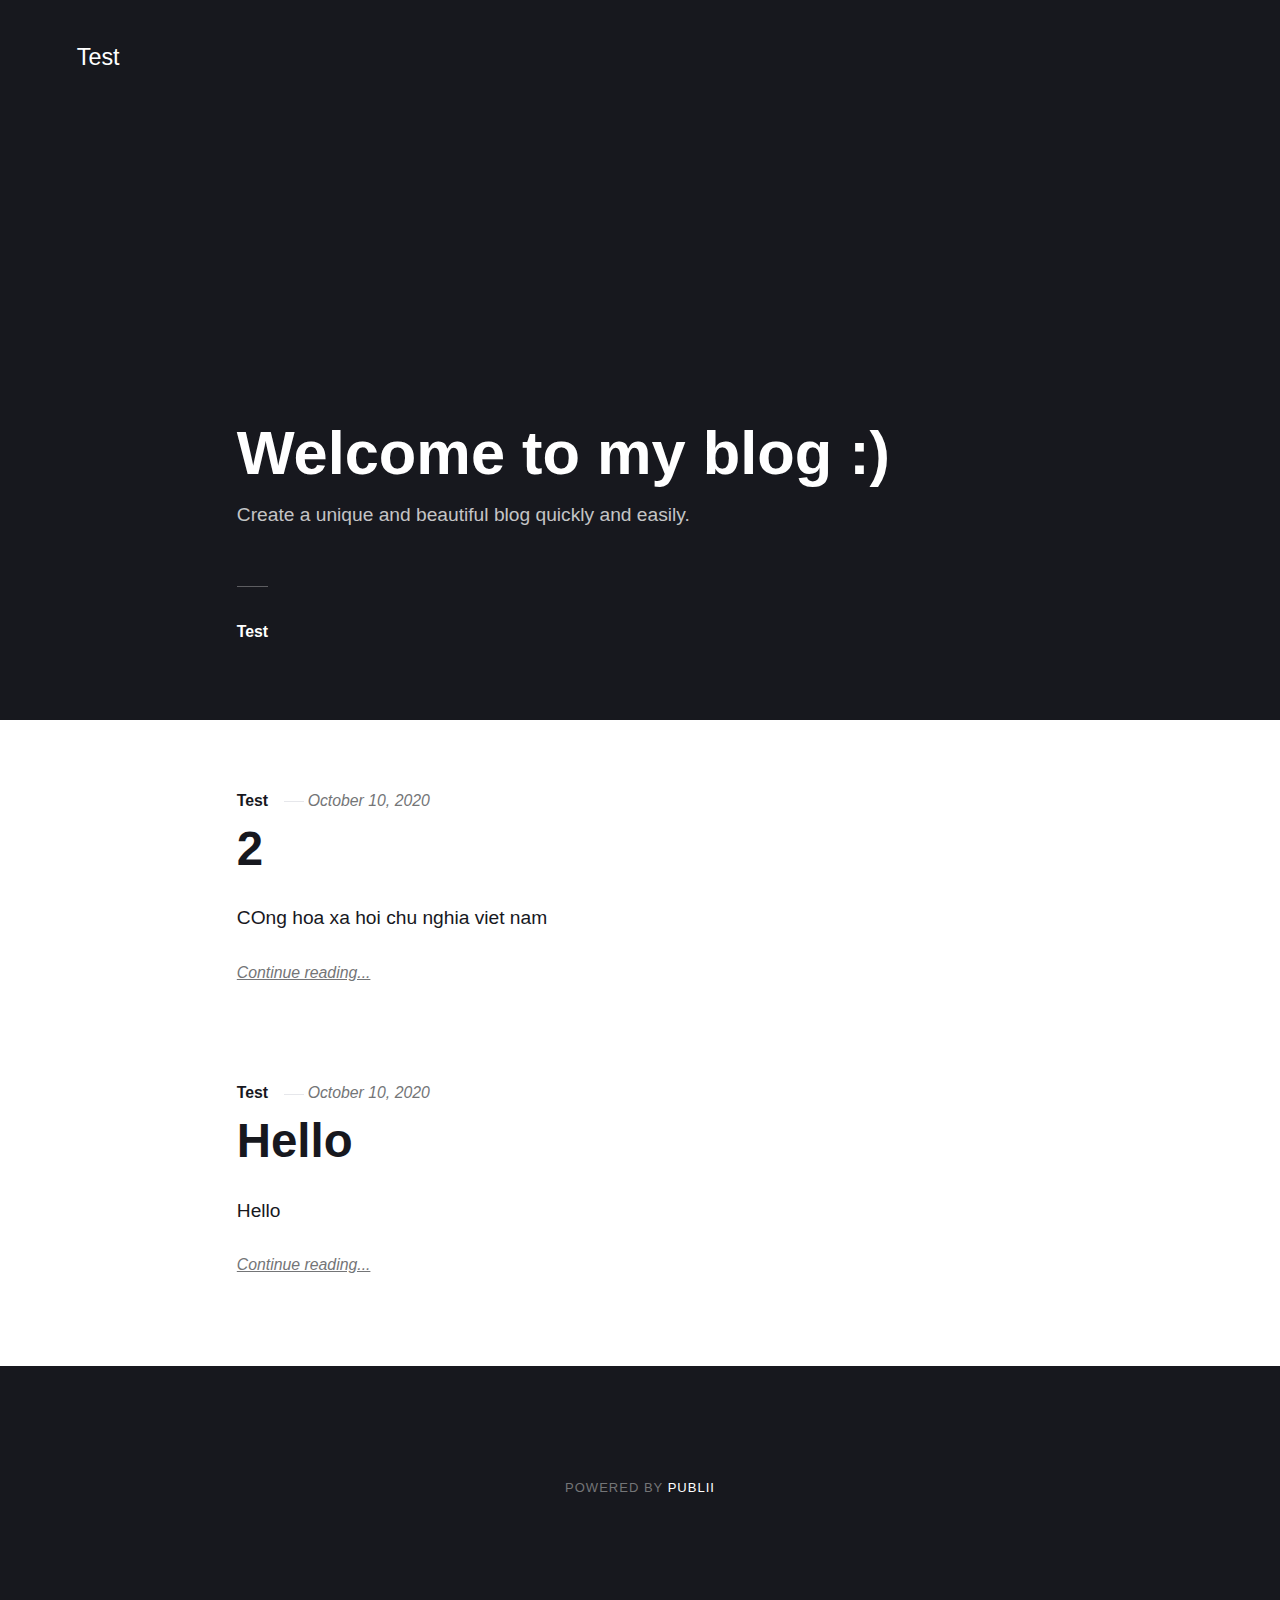
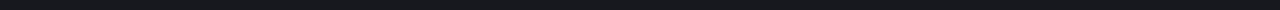
<file: index.html>
<!DOCTYPE html><html lang="en"><head><meta charset="utf-8"><meta http-equiv="X-UA-Compatible" content="IE=edge"><meta name="viewport" content="width=device-width,initial-scale=1"><title>Test</title><meta name="generator" content="Publii Open-Source CMS for Static Site"><link rel="canonical" href="https://thanhtuht.github.io/animewallpaper/"><link rel="alternate" type="application/atom+xml" href="https://thanhtuht.github.io/animewallpaper/feed.xml"><link rel="alternate" type="application/json" href="https://thanhtuht.github.io/animewallpaper/feed.json"><meta property="og:title" content="Test"><meta property="og:site_name" content="Test"><meta property="og:description" content=""><meta property="og:url" content="https://thanhtuht.github.io/animewallpaper/"><meta property="og:type" content="website"><style>:root{--body-font:-apple-system,BlinkMacSystemFont,"Segoe UI",Roboto,Oxygen,Ubuntu,Cantarell,"Fira Sans","Droid Sans","Helvetica Neue",Arial,sans-serif,"Apple Color Emoji","Segoe UI Emoji","Segoe UI Symbol";--heading-font:-apple-system,BlinkMacSystemFont,"Segoe UI",Roboto,Oxygen,Ubuntu,Cantarell,"Fira Sans","Droid Sans","Helvetica Neue",Arial,sans-serif,"Apple Color Emoji","Segoe UI Emoji","Segoe UI Symbol";--logo-font:-apple-system,BlinkMacSystemFont,"Segoe UI",Roboto,Oxygen,Ubuntu,Cantarell,"Fira Sans","Droid Sans","Helvetica Neue",Arial,sans-serif,"Apple Color Emoji","Segoe UI Emoji","Segoe UI Symbol";--menu-font:-apple-system,BlinkMacSystemFont,"Segoe UI",Roboto,Oxygen,Ubuntu,Cantarell,"Fira Sans","Droid Sans","Helvetica Neue",Arial,sans-serif,"Apple Color Emoji","Segoe UI Emoji","Segoe UI Symbol"}</style><link rel="stylesheet" href="https://thanhtuht.github.io/animewallpaper/assets/css/style.css?v=9ca40a77a97cb25a1d24b77f90319984"><script type="application/ld+json">{"@context":"http://schema.org","@type":"Organization","name":"Test","url":"https://thanhtuht.github.io/animewallpaper/"}</script></head><body><div class="site-container"><header class="top" id="js-header"><a class="logo" href="https://thanhtuht.github.io/animewallpaper/">Test</a></header><main><div class="hero"><header class="hero__content"><div class="wrapper"><h1>Welcome to my blog :)</h1><p>Create a unique and beautiful blog quickly and easily.</p><div class="post__meta post__meta--author"><a href="https://thanhtuht.github.io/animewallpaper/authors/test/" class="feed__author invert">Test</a></div></div></header></div><div class="feed"><article class="feed__item"><header class="wrapper"><div class="feed__meta"><a href="https://thanhtuht.github.io/animewallpaper/authors/test/" class="feed__author invert">Test</a> <time datetime="2020-10-10T20:18" class="feed__date">October 10, 2020</time></div><h2><a href="https://thanhtuht.github.io/animewallpaper/2/" class="invert">2</a></h2></header><div class="wrapper"><p>COng hoa xa hoi chu nghia viet nam</p><a href="https://thanhtuht.github.io/animewallpaper/2/" class="readmore feed__readmore invert">Continue reading...</a></div></article><article class="feed__item"><header class="wrapper"><div class="feed__meta"><a href="https://thanhtuht.github.io/animewallpaper/authors/test/" class="feed__author invert">Test</a> <time datetime="2020-10-10T20:17" class="feed__date">October 10, 2020</time></div><h2><a href="https://thanhtuht.github.io/animewallpaper/hello/" class="invert">Hello</a></h2></header><div class="wrapper"><p>Hello</p><a href="https://thanhtuht.github.io/animewallpaper/hello/" class="readmore feed__readmore invert">Continue reading...</a></div></article></div></main><footer class="footer"><div class="footer__copyright">Powered by <a href="https://getpublii.com" target="_blank" rel="nofollow noopener">Publii</a></div><button class="footer__bttop js-footer__bttop" aria-label="Back to top"><svg><title>Back to top</title><use xlink:href="https://thanhtuht.github.io/animewallpaper/assets/svg/svg-map.svg#toparrow"/></svg></button></footer></div><script>window.publiiThemeMenuConfig = {    
        mobileMenuMode: 'sidebar',
        animationSpeed: 300,
        submenuWidth: 'auto',
        doubleClickTime: 500,
        mobileMenuExpandableSubmenus: true, 
        relatedContainerForOverlayMenuSelector: '.top',
   };</script><script defer="defer" src="https://thanhtuht.github.io/animewallpaper/assets/js/scripts.min.js?v=f4c4d35432d0e17d212f2fae4e0f8247"></script><script>var images = document.querySelectorAll('img[loading]');

        for (var i = 0; i < images.length; i++) {
            if (images[i].complete) {
                images[i].classList.add('is-loaded');
            } else {
                images[i].addEventListener('load', function () {
                    this.classList.add('is-loaded');
                }, false);
            }
        }</script></body></html>
</file>
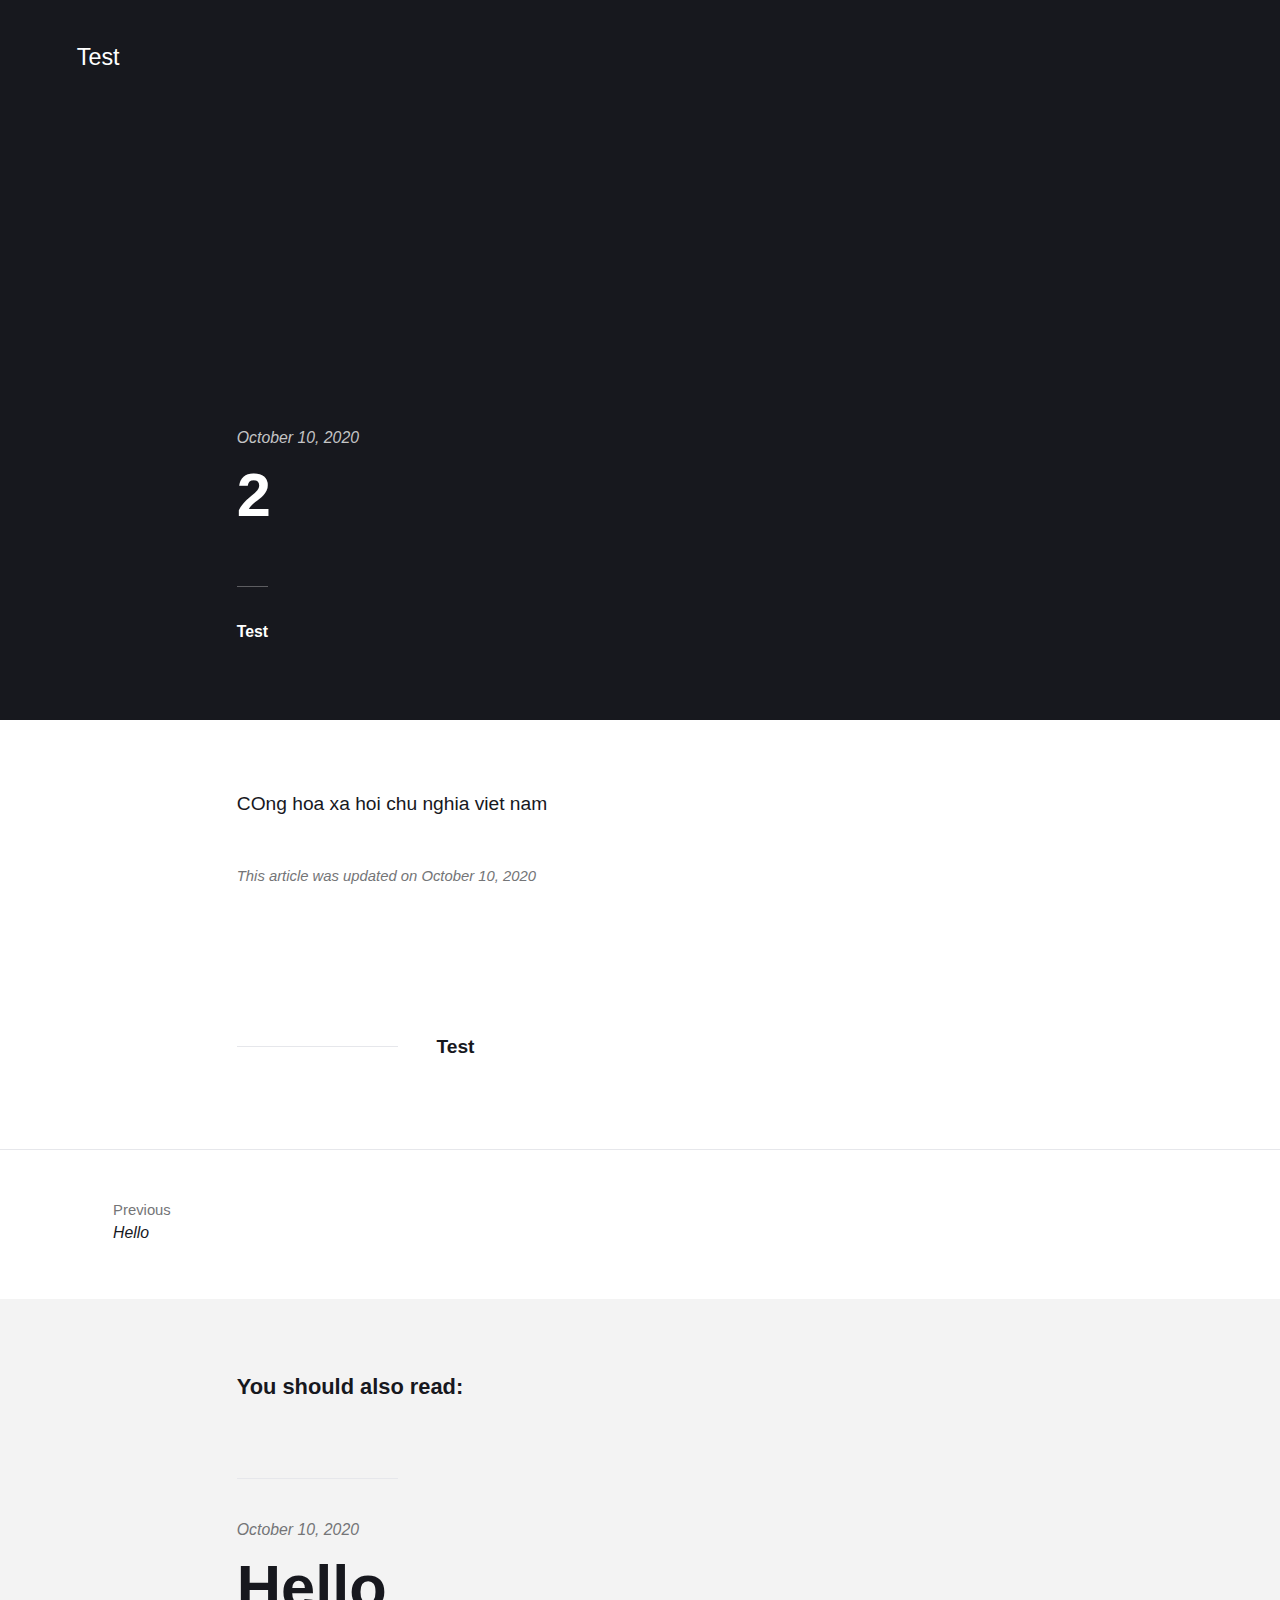
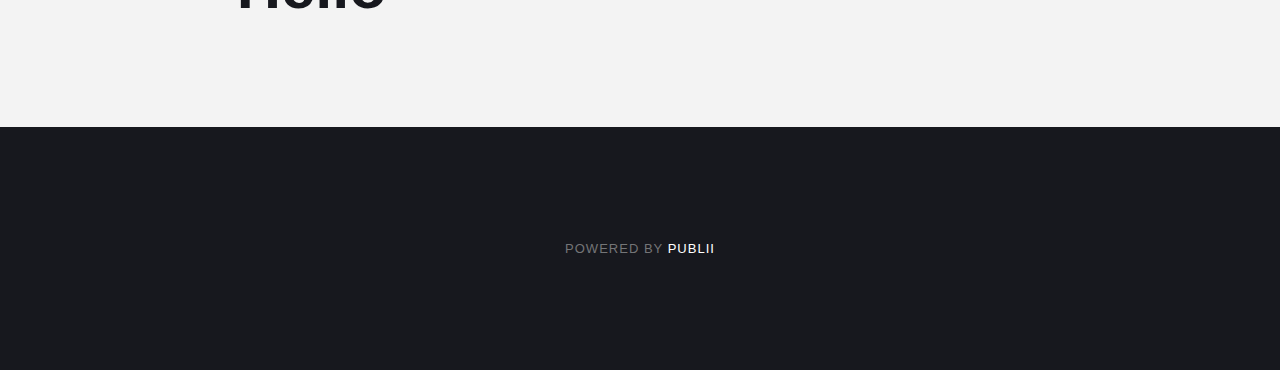
<file: 2/index.html>
<!DOCTYPE html><html lang="en"><head><meta charset="utf-8"><meta http-equiv="X-UA-Compatible" content="IE=edge"><meta name="viewport" content="width=device-width,initial-scale=1"><title>2 - Test</title><meta name="description" content="COng hoa xa hoi chu nghia viet nam"><meta name="generator" content="Publii Open-Source CMS for Static Site"><link rel="canonical" href="https://thanhtuht.github.io/animewallpaper/2/"><link rel="alternate" type="application/atom+xml" href="https://thanhtuht.github.io/animewallpaper/feed.xml"><link rel="alternate" type="application/json" href="https://thanhtuht.github.io/animewallpaper/feed.json"><meta property="og:title" content="2"><meta property="og:site_name" content="Test"><meta property="og:description" content="COng hoa xa hoi chu nghia viet nam"><meta property="og:url" content="https://thanhtuht.github.io/animewallpaper/2/"><meta property="og:type" content="article"><style>:root{--body-font:-apple-system,BlinkMacSystemFont,"Segoe UI",Roboto,Oxygen,Ubuntu,Cantarell,"Fira Sans","Droid Sans","Helvetica Neue",Arial,sans-serif,"Apple Color Emoji","Segoe UI Emoji","Segoe UI Symbol";--heading-font:-apple-system,BlinkMacSystemFont,"Segoe UI",Roboto,Oxygen,Ubuntu,Cantarell,"Fira Sans","Droid Sans","Helvetica Neue",Arial,sans-serif,"Apple Color Emoji","Segoe UI Emoji","Segoe UI Symbol";--logo-font:-apple-system,BlinkMacSystemFont,"Segoe UI",Roboto,Oxygen,Ubuntu,Cantarell,"Fira Sans","Droid Sans","Helvetica Neue",Arial,sans-serif,"Apple Color Emoji","Segoe UI Emoji","Segoe UI Symbol";--menu-font:-apple-system,BlinkMacSystemFont,"Segoe UI",Roboto,Oxygen,Ubuntu,Cantarell,"Fira Sans","Droid Sans","Helvetica Neue",Arial,sans-serif,"Apple Color Emoji","Segoe UI Emoji","Segoe UI Symbol"}</style><link rel="stylesheet" href="https://thanhtuht.github.io/animewallpaper/assets/css/style.css?v=9ca40a77a97cb25a1d24b77f90319984"><script type="application/ld+json">{"@context":"http://schema.org","@type":"Article","mainEntityOfPage":{"@type":"WebPage","@id":"https://thanhtuht.github.io/animewallpaper/2/"},"headline":"2","datePublished":"2020-10-10T20:18","dateModified":"2020-10-10T20:50","description":"COng hoa xa hoi chu nghia viet nam","author":{"@type":"Person","name":"Test"},"publisher":{"@type":"Organization","name":"Test"}}</script></head><body><div class="site-container"><header class="top" id="js-header"><a class="logo" href="https://thanhtuht.github.io/animewallpaper/">Test</a></header><main><article class="post"><div class="hero"><header class="hero__content"><div class="wrapper"><div class="post__meta"><time datetime="2020-10-10T20:18">October 10, 2020</time></div><h1>2</h1><div class="post__meta post__meta--author"><a href="https://thanhtuht.github.io/animewallpaper/authors/test/" class="feed__author invert">Test</a></div></div></header></div><div class="wrapper post__entry"><p>COng hoa xa hoi chu nghia viet nam</p></div><footer class="wrapper post__footer"><p class="post__last-updated">This article was updated on October 10, 2020</p><div class="post__share"></div><div class="post__bio bio"><div class="bio__info"><h3 class="bio__name"><a href="https://thanhtuht.github.io/animewallpaper/authors/test/" class="invert" rel="author">Test</a></h3></div></div></footer></article><nav class="post__nav"><div class="post__nav-inner"><div class="post__nav-prev"><svg width="1.041em" height="0.416em" aria-hidden="true"><use xlink:href="https://thanhtuht.github.io/animewallpaper/assets/svg/svg-map.svg#arrow-prev"/></svg> <a href="https://thanhtuht.github.io/animewallpaper/hello/" class="invert post__nav-link" rel="prev"><span>Previous</span> Hello</a></div></div></nav><div class="post__related related"><div class="wrapper"><h2 class="h5 related__title">You should also read:</h2><article class="related__item"><div class="feed__meta"><time datetime="2020-10-10T20:17" class="feed__date">October 10, 2020</time></div><h3 class="h1"><a href="https://thanhtuht.github.io/animewallpaper/hello/" class="invert">Hello</a></h3></article></div></div></main><footer class="footer"><div class="footer__copyright">Powered by <a href="https://getpublii.com" target="_blank" rel="nofollow noopener">Publii</a></div><button class="footer__bttop js-footer__bttop" aria-label="Back to top"><svg><title>Back to top</title><use xlink:href="https://thanhtuht.github.io/animewallpaper/assets/svg/svg-map.svg#toparrow"/></svg></button></footer></div><script>window.publiiThemeMenuConfig = {    
        mobileMenuMode: 'sidebar',
        animationSpeed: 300,
        submenuWidth: 'auto',
        doubleClickTime: 500,
        mobileMenuExpandableSubmenus: true, 
        relatedContainerForOverlayMenuSelector: '.top',
   };</script><script defer="defer" src="https://thanhtuht.github.io/animewallpaper/assets/js/scripts.min.js?v=f4c4d35432d0e17d212f2fae4e0f8247"></script><script>var images = document.querySelectorAll('img[loading]');

        for (var i = 0; i < images.length; i++) {
            if (images[i].complete) {
                images[i].classList.add('is-loaded');
            } else {
                images[i].addEventListener('load', function () {
                    this.classList.add('is-loaded');
                }, false);
            }
        }</script></body></html>
</file>
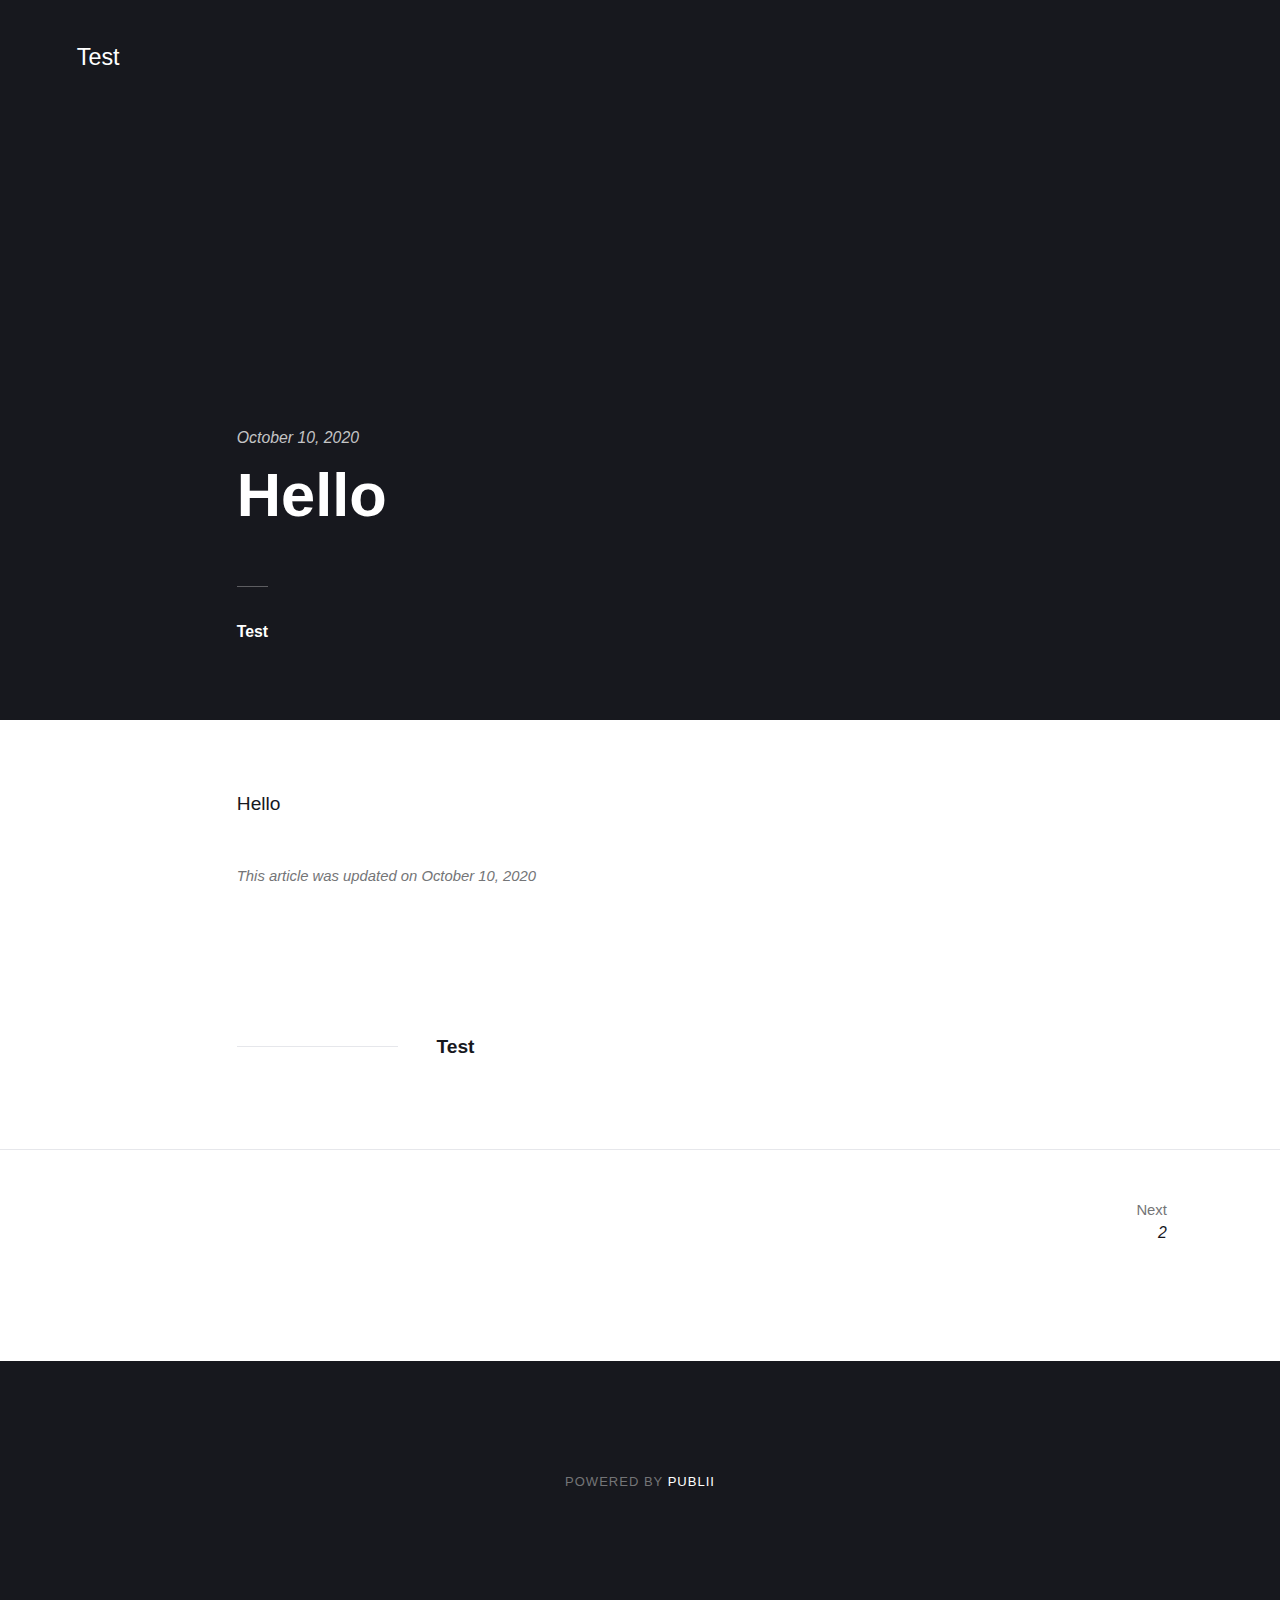
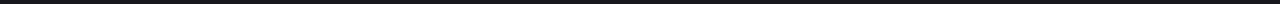
<file: hello/index.html>
<!DOCTYPE html><html lang="en"><head><meta charset="utf-8"><meta http-equiv="X-UA-Compatible" content="IE=edge"><meta name="viewport" content="width=device-width,initial-scale=1"><title>Hello - Test</title><meta name="description" content="Hello"><meta name="generator" content="Publii Open-Source CMS for Static Site"><link rel="canonical" href="https://thanhtuht.github.io/animewallpaper/hello/"><link rel="alternate" type="application/atom+xml" href="https://thanhtuht.github.io/animewallpaper/feed.xml"><link rel="alternate" type="application/json" href="https://thanhtuht.github.io/animewallpaper/feed.json"><meta property="og:title" content="Hello"><meta property="og:site_name" content="Test"><meta property="og:description" content="Hello"><meta property="og:url" content="https://thanhtuht.github.io/animewallpaper/hello/"><meta property="og:type" content="article"><style>:root{--body-font:-apple-system,BlinkMacSystemFont,"Segoe UI",Roboto,Oxygen,Ubuntu,Cantarell,"Fira Sans","Droid Sans","Helvetica Neue",Arial,sans-serif,"Apple Color Emoji","Segoe UI Emoji","Segoe UI Symbol";--heading-font:-apple-system,BlinkMacSystemFont,"Segoe UI",Roboto,Oxygen,Ubuntu,Cantarell,"Fira Sans","Droid Sans","Helvetica Neue",Arial,sans-serif,"Apple Color Emoji","Segoe UI Emoji","Segoe UI Symbol";--logo-font:-apple-system,BlinkMacSystemFont,"Segoe UI",Roboto,Oxygen,Ubuntu,Cantarell,"Fira Sans","Droid Sans","Helvetica Neue",Arial,sans-serif,"Apple Color Emoji","Segoe UI Emoji","Segoe UI Symbol";--menu-font:-apple-system,BlinkMacSystemFont,"Segoe UI",Roboto,Oxygen,Ubuntu,Cantarell,"Fira Sans","Droid Sans","Helvetica Neue",Arial,sans-serif,"Apple Color Emoji","Segoe UI Emoji","Segoe UI Symbol"}</style><link rel="stylesheet" href="https://thanhtuht.github.io/animewallpaper/assets/css/style.css?v=9ca40a77a97cb25a1d24b77f90319984"><script type="application/ld+json">{"@context":"http://schema.org","@type":"Article","mainEntityOfPage":{"@type":"WebPage","@id":"https://thanhtuht.github.io/animewallpaper/hello/"},"headline":"Hello","datePublished":"2020-10-10T20:17","dateModified":"2020-10-10T20:17","description":"Hello","author":{"@type":"Person","name":"Test"},"publisher":{"@type":"Organization","name":"Test"}}</script></head><body><div class="site-container"><header class="top" id="js-header"><a class="logo" href="https://thanhtuht.github.io/animewallpaper/">Test</a></header><main><article class="post"><div class="hero"><header class="hero__content"><div class="wrapper"><div class="post__meta"><time datetime="2020-10-10T20:17">October 10, 2020</time></div><h1>Hello</h1><div class="post__meta post__meta--author"><a href="https://thanhtuht.github.io/animewallpaper/authors/test/" class="feed__author invert">Test</a></div></div></header></div><div class="wrapper post__entry"><p>Hello</p></div><footer class="wrapper post__footer"><p class="post__last-updated">This article was updated on October 10, 2020</p><div class="post__share"></div><div class="post__bio bio"><div class="bio__info"><h3 class="bio__name"><a href="https://thanhtuht.github.io/animewallpaper/authors/test/" class="invert" rel="author">Test</a></h3></div></div></footer></article><nav class="post__nav"><div class="post__nav-inner"><div class="post__nav-next"><a href="https://thanhtuht.github.io/animewallpaper/2/" class="invert post__nav-link" rel="next"><span>Next</span> 2 </a><svg width="1.041em" height="0.416em" aria-hidden="true"><use xlink:href="https://thanhtuht.github.io/animewallpaper/assets/svg/svg-map.svg#arrow-next"/></svg></div></div></nav></main><footer class="footer"><div class="footer__copyright">Powered by <a href="https://getpublii.com" target="_blank" rel="nofollow noopener">Publii</a></div><button class="footer__bttop js-footer__bttop" aria-label="Back to top"><svg><title>Back to top</title><use xlink:href="https://thanhtuht.github.io/animewallpaper/assets/svg/svg-map.svg#toparrow"/></svg></button></footer></div><script>window.publiiThemeMenuConfig = {    
        mobileMenuMode: 'sidebar',
        animationSpeed: 300,
        submenuWidth: 'auto',
        doubleClickTime: 500,
        mobileMenuExpandableSubmenus: true, 
        relatedContainerForOverlayMenuSelector: '.top',
   };</script><script defer="defer" src="https://thanhtuht.github.io/animewallpaper/assets/js/scripts.min.js?v=f4c4d35432d0e17d212f2fae4e0f8247"></script><script>var images = document.querySelectorAll('img[loading]');

        for (var i = 0; i < images.length; i++) {
            if (images[i].complete) {
                images[i].classList.add('is-loaded');
            } else {
                images[i].addEventListener('load', function () {
                    this.classList.add('is-loaded');
                }, false);
            }
        }</script></body></html>
</file>
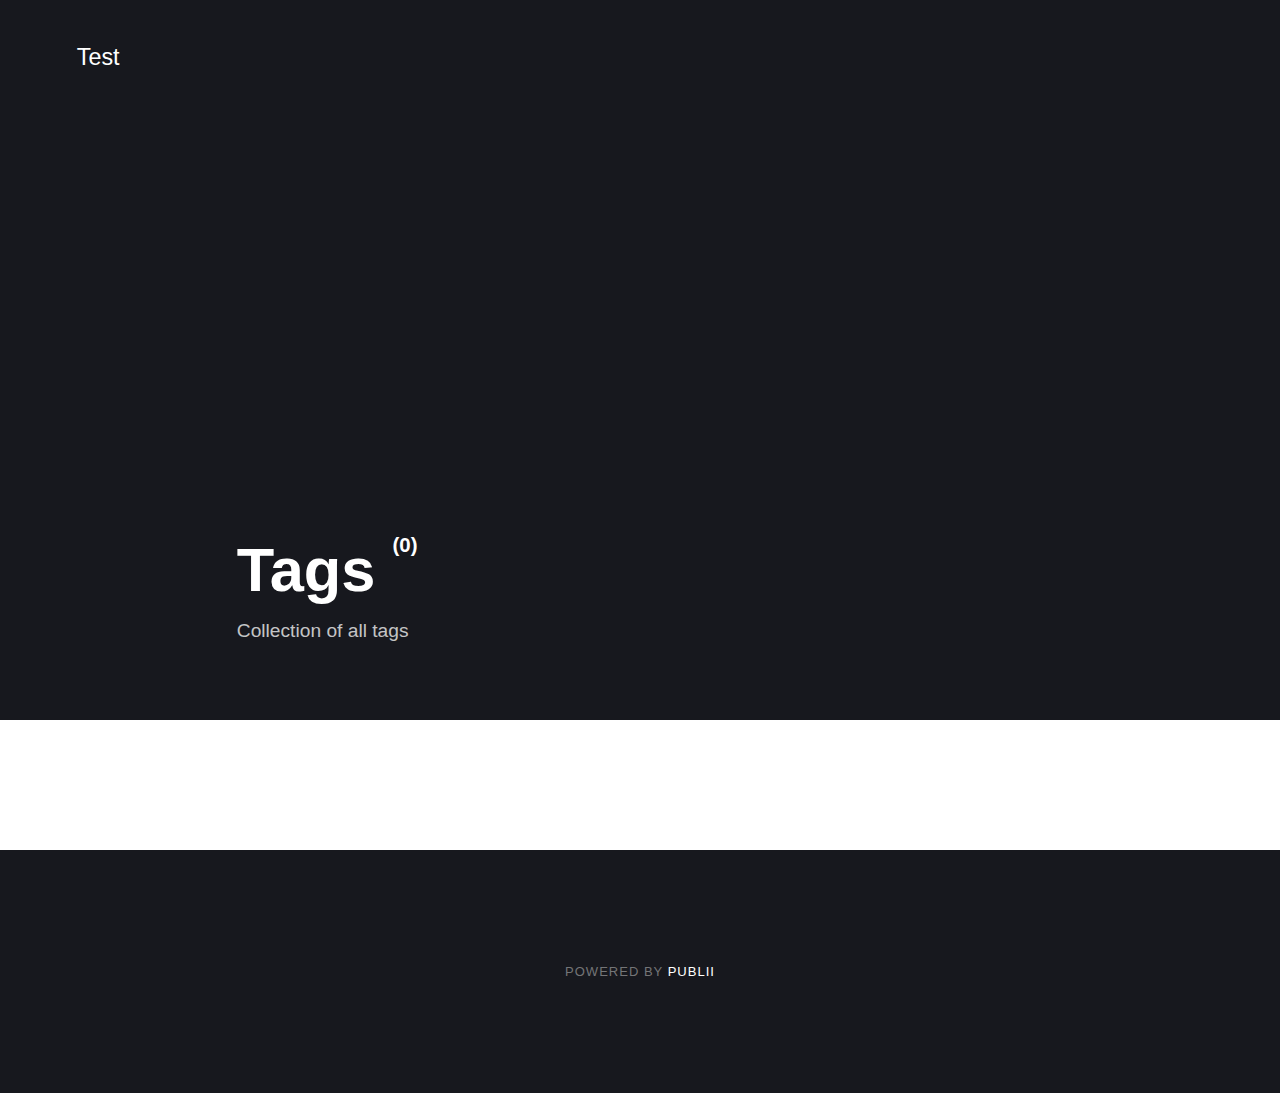
<file: tags/index.html>
<!DOCTYPE html><html lang="en"><head><meta charset="utf-8"><meta http-equiv="X-UA-Compatible" content="IE=edge"><meta name="viewport" content="width=device-width,initial-scale=1"><title>All tags - Test</title><meta name="robots" content="noindex, follow"><meta name="generator" content="Publii Open-Source CMS for Static Site"><link rel="alternate" type="application/atom+xml" href="https://thanhtuht.github.io/animewallpaper/feed.xml"><link rel="alternate" type="application/json" href="https://thanhtuht.github.io/animewallpaper/feed.json"><meta property="og:title" content="Test"><meta property="og:site_name" content="Test"><meta property="og:description" content=""><meta property="og:url" content="https://thanhtuht.github.io/animewallpaper/tags/"><meta property="og:type" content="website"><style>:root{--body-font:-apple-system,BlinkMacSystemFont,"Segoe UI",Roboto,Oxygen,Ubuntu,Cantarell,"Fira Sans","Droid Sans","Helvetica Neue",Arial,sans-serif,"Apple Color Emoji","Segoe UI Emoji","Segoe UI Symbol";--heading-font:-apple-system,BlinkMacSystemFont,"Segoe UI",Roboto,Oxygen,Ubuntu,Cantarell,"Fira Sans","Droid Sans","Helvetica Neue",Arial,sans-serif,"Apple Color Emoji","Segoe UI Emoji","Segoe UI Symbol";--logo-font:-apple-system,BlinkMacSystemFont,"Segoe UI",Roboto,Oxygen,Ubuntu,Cantarell,"Fira Sans","Droid Sans","Helvetica Neue",Arial,sans-serif,"Apple Color Emoji","Segoe UI Emoji","Segoe UI Symbol";--menu-font:-apple-system,BlinkMacSystemFont,"Segoe UI",Roboto,Oxygen,Ubuntu,Cantarell,"Fira Sans","Droid Sans","Helvetica Neue",Arial,sans-serif,"Apple Color Emoji","Segoe UI Emoji","Segoe UI Symbol"}</style><link rel="stylesheet" href="https://thanhtuht.github.io/animewallpaper/assets/css/style.css?v=9ca40a77a97cb25a1d24b77f90319984"><script type="application/ld+json">{"@context":"http://schema.org","@type":"Organization","name":"Test","url":"https://thanhtuht.github.io/animewallpaper/"}</script></head><body><div class="site-container"><header class="top" id="js-header"><a class="logo" href="https://thanhtuht.github.io/animewallpaper/">Test</a></header><main><div class="hero"><header class="hero__content"><div class="wrapper"><h1>Tags <sup>(0)</sup></h1><p>Collection of all tags</p></div></header></div><div class="wrapper"><ul class="feed feed--grid"></ul></div></main><footer class="footer"><div class="footer__copyright">Powered by <a href="https://getpublii.com" target="_blank" rel="nofollow noopener">Publii</a></div><button class="footer__bttop js-footer__bttop" aria-label="Back to top"><svg><title>Back to top</title><use xlink:href="https://thanhtuht.github.io/animewallpaper/assets/svg/svg-map.svg#toparrow"/></svg></button></footer></div><script>window.publiiThemeMenuConfig = {    
        mobileMenuMode: 'sidebar',
        animationSpeed: 300,
        submenuWidth: 'auto',
        doubleClickTime: 500,
        mobileMenuExpandableSubmenus: true, 
        relatedContainerForOverlayMenuSelector: '.top',
   };</script><script defer="defer" src="https://thanhtuht.github.io/animewallpaper/assets/js/scripts.min.js?v=f4c4d35432d0e17d212f2fae4e0f8247"></script><script>var images = document.querySelectorAll('img[loading]');

        for (var i = 0; i < images.length; i++) {
            if (images[i].complete) {
                images[i].classList.add('is-loaded');
            } else {
                images[i].addEventListener('load', function () {
                    this.classList.add('is-loaded');
                }, false);
            }
        }</script></body></html>
</file>
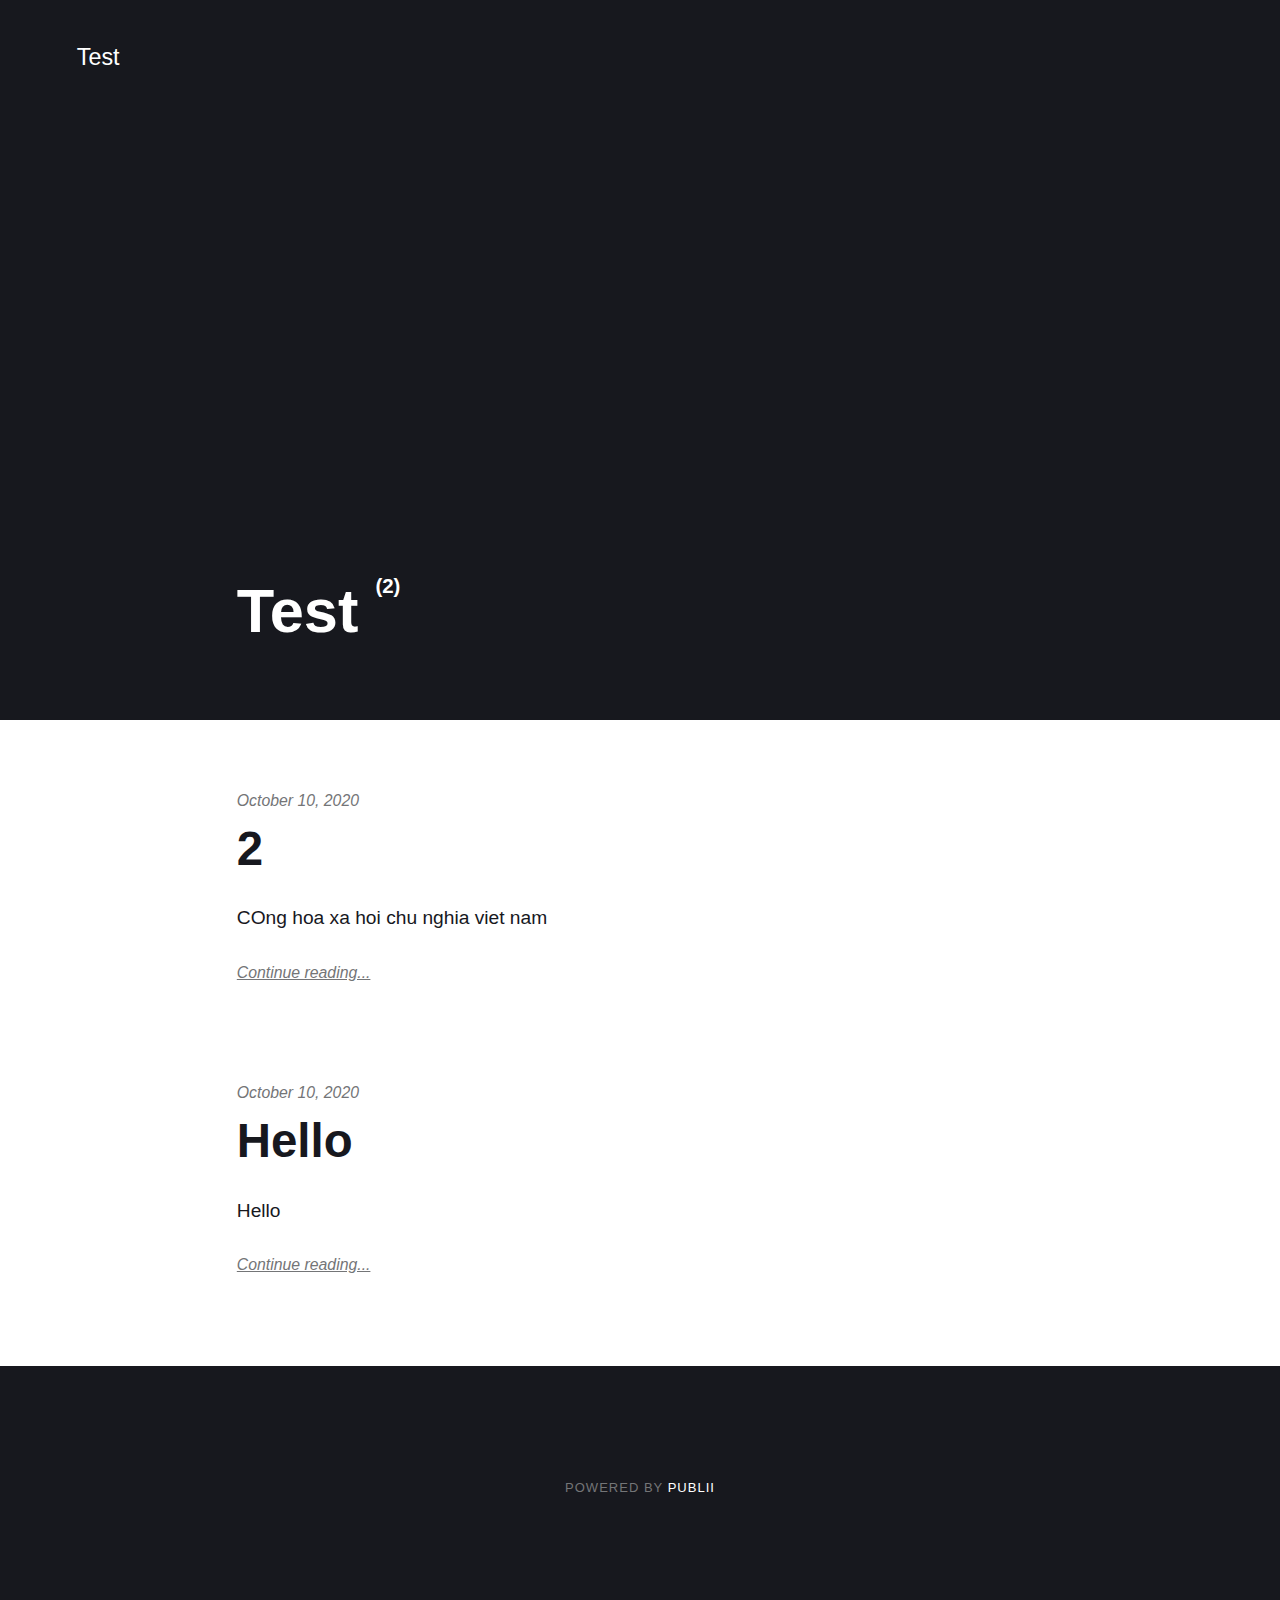
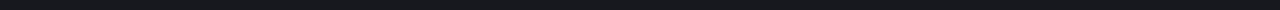
<file: authors/test/index.html>
<!DOCTYPE html><html lang="en"><head><meta charset="utf-8"><meta http-equiv="X-UA-Compatible" content="IE=edge"><meta name="viewport" content="width=device-width,initial-scale=1"><title>Author: Test - Test</title><meta name="robots" content="noindex, follow"><meta name="generator" content="Publii Open-Source CMS for Static Site"><link rel="alternate" type="application/atom+xml" href="https://thanhtuht.github.io/animewallpaper/feed.xml"><link rel="alternate" type="application/json" href="https://thanhtuht.github.io/animewallpaper/feed.json"><meta property="og:title" content="Test"><meta property="og:site_name" content="Test"><meta property="og:description" content=""><meta property="og:url" content="https://thanhtuht.github.io/animewallpaper/authors/test/"><meta property="og:type" content="website"><style>:root{--body-font:-apple-system,BlinkMacSystemFont,"Segoe UI",Roboto,Oxygen,Ubuntu,Cantarell,"Fira Sans","Droid Sans","Helvetica Neue",Arial,sans-serif,"Apple Color Emoji","Segoe UI Emoji","Segoe UI Symbol";--heading-font:-apple-system,BlinkMacSystemFont,"Segoe UI",Roboto,Oxygen,Ubuntu,Cantarell,"Fira Sans","Droid Sans","Helvetica Neue",Arial,sans-serif,"Apple Color Emoji","Segoe UI Emoji","Segoe UI Symbol";--logo-font:-apple-system,BlinkMacSystemFont,"Segoe UI",Roboto,Oxygen,Ubuntu,Cantarell,"Fira Sans","Droid Sans","Helvetica Neue",Arial,sans-serif,"Apple Color Emoji","Segoe UI Emoji","Segoe UI Symbol";--menu-font:-apple-system,BlinkMacSystemFont,"Segoe UI",Roboto,Oxygen,Ubuntu,Cantarell,"Fira Sans","Droid Sans","Helvetica Neue",Arial,sans-serif,"Apple Color Emoji","Segoe UI Emoji","Segoe UI Symbol"}</style><link rel="stylesheet" href="https://thanhtuht.github.io/animewallpaper/assets/css/style.css?v=9ca40a77a97cb25a1d24b77f90319984"><script type="application/ld+json">{"@context":"http://schema.org","@type":"Organization","name":"Test","url":"https://thanhtuht.github.io/animewallpaper/"}</script></head><body><div class="site-container"><header class="top" id="js-header"><a class="logo" href="https://thanhtuht.github.io/animewallpaper/">Test</a></header><main><div class="hero author"><header class="hero__content"><div class="wrapper"><h1>Test <sup>(2)</sup></h1></div></header></div><div class="feed"><article class="feed__item"><header class="wrapper"><div class="feed__meta"><time datetime="2020-10-10T20:18" class="feed__date">October 10, 2020</time></div><h2><a href="https://thanhtuht.github.io/animewallpaper/2/" class="invert">2</a></h2></header><div class="wrapper"><p>COng hoa xa hoi chu nghia viet nam</p><a href="https://thanhtuht.github.io/animewallpaper/2/" class="readmore feed__readmore invert">Continue reading...</a></div></article><article class="feed__item"><header class="wrapper"><div class="feed__meta"><time datetime="2020-10-10T20:17" class="feed__date">October 10, 2020</time></div><h2><a href="https://thanhtuht.github.io/animewallpaper/hello/" class="invert">Hello</a></h2></header><div class="wrapper"><p>Hello</p><a href="https://thanhtuht.github.io/animewallpaper/hello/" class="readmore feed__readmore invert">Continue reading...</a></div></article></div></main><footer class="footer"><div class="footer__copyright">Powered by <a href="https://getpublii.com" target="_blank" rel="nofollow noopener">Publii</a></div><button class="footer__bttop js-footer__bttop" aria-label="Back to top"><svg><title>Back to top</title><use xlink:href="https://thanhtuht.github.io/animewallpaper/assets/svg/svg-map.svg#toparrow"/></svg></button></footer></div><script>window.publiiThemeMenuConfig = {    
        mobileMenuMode: 'sidebar',
        animationSpeed: 300,
        submenuWidth: 'auto',
        doubleClickTime: 500,
        mobileMenuExpandableSubmenus: true, 
        relatedContainerForOverlayMenuSelector: '.top',
   };</script><script defer="defer" src="https://thanhtuht.github.io/animewallpaper/assets/js/scripts.min.js?v=f4c4d35432d0e17d212f2fae4e0f8247"></script><script>var images = document.querySelectorAll('img[loading]');

        for (var i = 0; i < images.length; i++) {
            if (images[i].complete) {
                images[i].classList.add('is-loaded');
            } else {
                images[i].addEventListener('load', function () {
                    this.classList.add('is-loaded');
                }, false);
            }
        }</script></body></html>
</file>
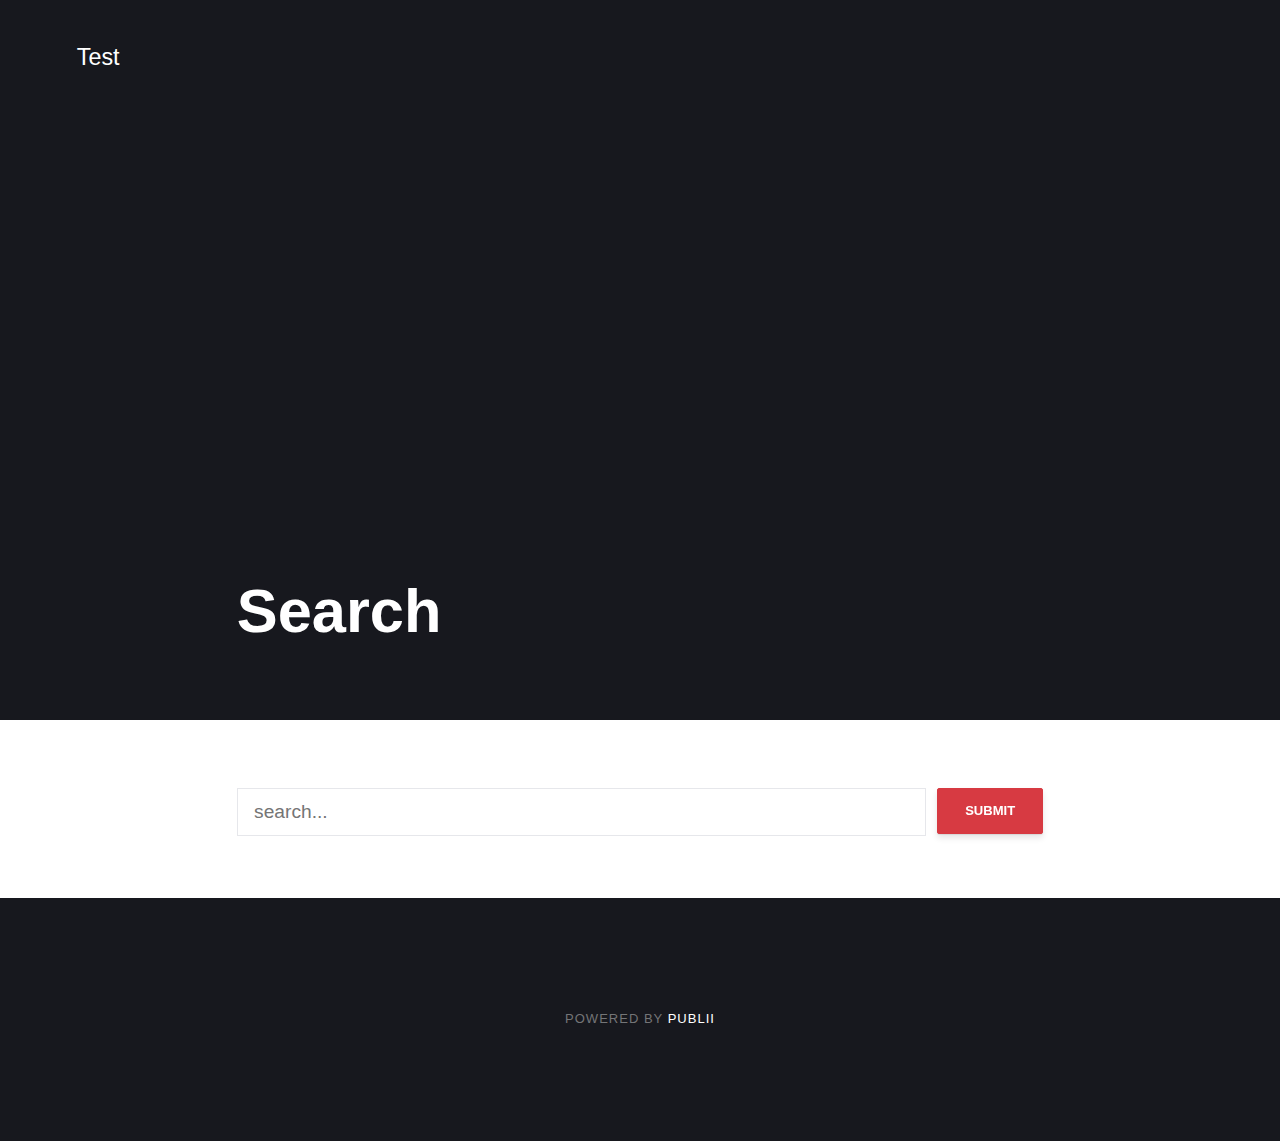
<file: search.html>
<!DOCTYPE html><html lang="en"><head><meta charset="utf-8"><meta http-equiv="X-UA-Compatible" content="IE=edge"><meta name="viewport" content="width=device-width,initial-scale=1"><title>Search - Test</title><meta name="robots" content="noindex, follow"><meta name="generator" content="Publii Open-Source CMS for Static Site"><link rel="alternate" type="application/atom+xml" href="https://thanhtuht.github.io/animewallpaper/feed.xml"><link rel="alternate" type="application/json" href="https://thanhtuht.github.io/animewallpaper/feed.json"><meta property="og:title" content="Test"><meta property="og:site_name" content="Test"><meta property="og:description" content=""><meta property="og:url" content="https://thanhtuht.github.io/animewallpaper/"><meta property="og:type" content="website"><style>:root{--body-font:-apple-system,BlinkMacSystemFont,"Segoe UI",Roboto,Oxygen,Ubuntu,Cantarell,"Fira Sans","Droid Sans","Helvetica Neue",Arial,sans-serif,"Apple Color Emoji","Segoe UI Emoji","Segoe UI Symbol";--heading-font:-apple-system,BlinkMacSystemFont,"Segoe UI",Roboto,Oxygen,Ubuntu,Cantarell,"Fira Sans","Droid Sans","Helvetica Neue",Arial,sans-serif,"Apple Color Emoji","Segoe UI Emoji","Segoe UI Symbol";--logo-font:-apple-system,BlinkMacSystemFont,"Segoe UI",Roboto,Oxygen,Ubuntu,Cantarell,"Fira Sans","Droid Sans","Helvetica Neue",Arial,sans-serif,"Apple Color Emoji","Segoe UI Emoji","Segoe UI Symbol";--menu-font:-apple-system,BlinkMacSystemFont,"Segoe UI",Roboto,Oxygen,Ubuntu,Cantarell,"Fira Sans","Droid Sans","Helvetica Neue",Arial,sans-serif,"Apple Color Emoji","Segoe UI Emoji","Segoe UI Symbol"}</style><link rel="stylesheet" href="https://thanhtuht.github.io/animewallpaper/assets/css/style.css?v=9ca40a77a97cb25a1d24b77f90319984"><script type="application/ld+json">{"@context":"http://schema.org","@type":"Organization","name":"Test","url":"https://thanhtuht.github.io/animewallpaper/"}</script></head><body><div class="site-container"><header class="top" id="js-header"><a class="logo" href="https://thanhtuht.github.io/animewallpaper/">Test</a></header><main><article class="post search-page"><div class="hero"><header class="hero__content"><div class="wrapper"><h1>Search</h1></div></header></div><div class="wrapper post__entry"><form action="https://thanhtuht.github.io/animewallpaper/search.html" class="search-page__form"><input type="search" name="q" placeholder="search..." class="search-page__input"> <button type="submit">Submit</button></form><script>(function () {
               var cx = '';
               var gcse = document.createElement('script');
               gcse.type  = 'text/javascript';
               gcse.async = true;
               gcse.src   = 'https://cse.google.com/cse.js?cx=' + cx;
               var s = document.getElementsByTagName('script')[0];
               s.parentNode.insertBefore(gcse, s);
            })();</script><gcse:searchresults-only></gcse:searchresults-only></div></article></main><footer class="footer"><div class="footer__copyright">Powered by <a href="https://getpublii.com" target="_blank" rel="nofollow noopener">Publii</a></div><button class="footer__bttop js-footer__bttop" aria-label="Back to top"><svg><title>Back to top</title><use xlink:href="https://thanhtuht.github.io/animewallpaper/assets/svg/svg-map.svg#toparrow"/></svg></button></footer></div><script>window.publiiThemeMenuConfig = {    
        mobileMenuMode: 'sidebar',
        animationSpeed: 300,
        submenuWidth: 'auto',
        doubleClickTime: 500,
        mobileMenuExpandableSubmenus: true, 
        relatedContainerForOverlayMenuSelector: '.top',
   };</script><script defer="defer" src="https://thanhtuht.github.io/animewallpaper/assets/js/scripts.min.js?v=f4c4d35432d0e17d212f2fae4e0f8247"></script><script>var images = document.querySelectorAll('img[loading]');

        for (var i = 0; i < images.length; i++) {
            if (images[i].complete) {
                images[i].classList.add('is-loaded');
            } else {
                images[i].addEventListener('load', function () {
                    this.classList.add('is-loaded');
                }, false);
            }
        }</script></body></html>
</file>
